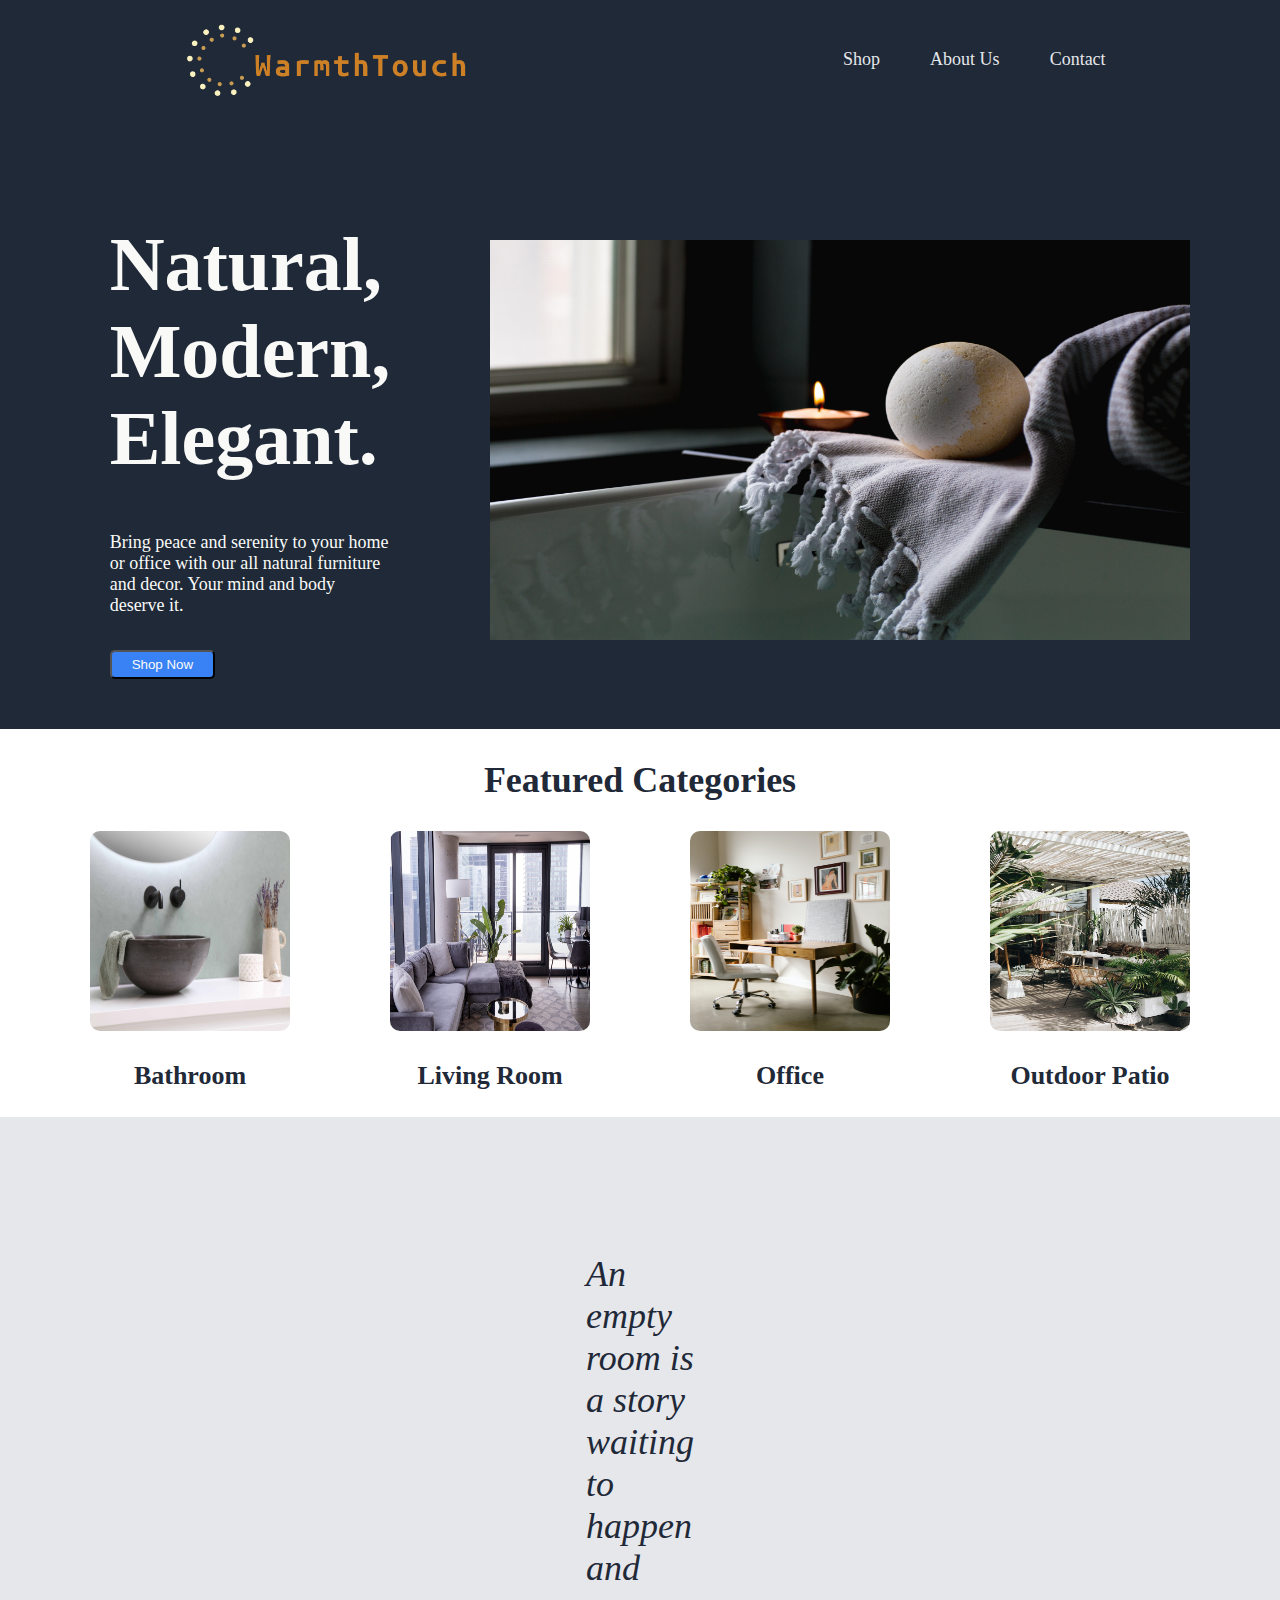
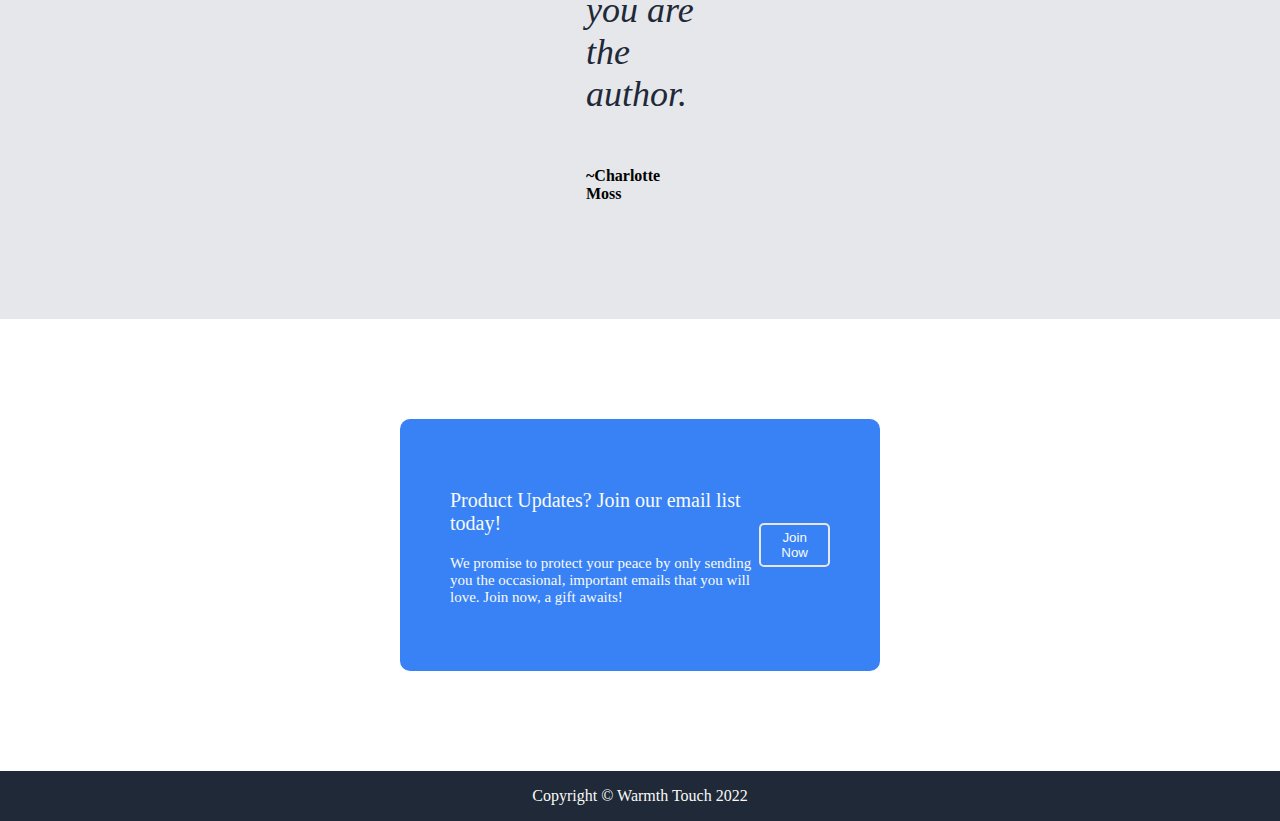
<file: index.html>
<!DOCTYPE html>
<html lang="en">
<head>
    <meta charset="UTF-8">
    <meta http-equiv="X-UA-Compatible" content="IE=edge">
    <meta name="viewport" content="width=device-width, initial-scale=1.0">
    <title>Warmth Touch</title>
    <link rel="stylesheet" href="style.css">
</head>
<body>
 <div class="hero-container">
  <div class="header">
  <a class="logo" href="#"><img src="images/logo_transparent.png" style="width: 300px;"></a>
  <ul class="header-links">
    <li><a href="#">Shop</a></li>
    <li><a href="#">About Us</a></li>
    <li><a href="#">Contact</a></li>
  </ul>
  </div>
<div class="hero">
  <div class="section1">
    <h1>Natural, Modern, Elegant.</h1>
    <p class="hero-text">Bring peace and serenity to your home or office with our all natural furniture and decor. Your mind and body deserve it.</p>
    <button class="shop-now" type="button" alt="shop button">Shop Now</button>
  </div>
 <div class="section1-image">
  <a href="#"><img src="images/bath_bomb.jpg" style="width: 700px; height: 400px;" alt="Bath Tub, Bath Bomb"></a>
 </div>
 </div>
</div>
  
<div class="section2">
    <h2>Featured Categories</h2>
    <div class="featured-container">
        <div class="card">
        <a href="#"><img src="images/bathroom.jpg" style="width: 200px; height: 200px; border-radius: 10px;"></a>
        <a href="#"><h3>Bathroom</h3></a>
        </div>
        <div class="card">
        <a href="#"><img src="images/living_room.jpg" style="width: 200px; height: 200px; border-radius: 10px;"></a>
        <a href="#"><h3>Living Room</h3></a>
        </div>
        <div class="card">
        <a href="#"><img src="images/office.jpg" style="width: 200px; height: 200px; border-radius: 10px;"></a>
        <a href="#"><h3>Office</h3></a>
        </div>
        <div class="card">
        <a href="#"><img src="images/outdoor.jpg" style="width: 200px; height: 200px; border-radius: 10px;"></a>
        <a href="#"><h3>Outdoor Patio</h3></a>
        </div>
    </div>
  </div>

  <div class="section3">
      <div class="quote-container">
        <p class="quote">An empty room is a story waiting to happen and you are the author.</p>
        <p class="quote-author">~Charlotte Moss</p>
      </div>
  </div>

  <div class="section4">
    <div class="signup-container">
      <div class="signup-card">
    <p class="signup-title">Product Updates? Join our email list today!</p>
    <p class="signup-info">We promise to protect your peace by only sending you the occasional, important emails that you will love. Join now, a gift awaits!</p>
      </div>
    <button class="join-now" type="button" alt="join button">Join Now</button>
    </div>
  </div>
 
  <div class="footer-container">
  <div class="footer">
    <p class="footer-text">Copyright © Warmth Touch 2022</p>
  </div>
 </div>
</body>
</html>
</file>
<file: style.css>
body {
    display: flex;
    flex-direction: column;
    margin: 0;
    min-height: 100vh;
    
}
 
.hero-container{
    background: #1F2937;
    color: #f9faf8; 
    
}
.hero-text{
    font-size: 18px;
    
}
.header{
    font-size: 18px;
    color: #e5e7eb;
    display: flex;
    justify-content: space-around;
    padding: 10px;
}

a {
    text-decoration: none;
    list-style: none;
}
ul{
    list-style: none;
    display: flex;
    align-items: center;
    gap: 50px;

   

}
.header-links a{
    color: #e5e7eb;
    display: flex;
}

.hero {
    display: flex;
    justify-content: center;
    margin: 50px;
    margin-left: 250px;
    margin-right: 250px;
}

.section1 {
    align-self: center;
    margin-right: 100px;
    margin-left: 20px;
    font-size: 38px;
}
.section1-image{
    margin-top: 70px;
}

.shop-now, .join-now {
    background-color: #3882f6;
    color: #f9faf8;
    border-radius: 5px;
    padding: 5px 20px;
}

.section2 {
    align-self: center;

}

.featured-container{
    display: flex;
    align-items: center;
    justify-content: center;
    flex-wrap: wrap;
    gap: 100px;
}

h2 {
    text-align: center;
    color: #1F2937;
    font-size: 36px;
    font-weight: 900;
}
h3 {
    text-align: center;
    color: #1F2937;
    font-size: 26px;

}

.quote-container{
    display: flex;
    flex-direction: column;
    margin: 100px;
    padding-left: 600px;
    padding-right: 600px;
}
.section3 {
    align-self: center;
    background: #e5e7eb;
}
.quote {
    font-size: 36px;
    font-style: italic;
    font-weight: 300;
    color: #1f2937;
}

.quote-author {
   align-self: flex-end;
   font-weight: 900; 
}

.section4 {
    margin: 100px;
}

.signup-container {
    background-color: #3882f6;
    display: flex;
    justify-content: space-around;
    align-items: center;
    margin-left: 300px;
    margin-right: 300px;
    border-radius: 10px;
    padding: 50px;
}

.signup-title {
    
    font-size: 20px;
    color: #f9faf8;

}

.signup-info {

   font-size: 15px;
   color: #f9faf8;
}

.footer-container {
    background-color: #1f2937;
   
}

.footer{
    display: flex;
    justify-content: center;
    color: #f9faf8;
}

.join-now {
    border: 2px solid #e5e7eb;
}
</file>
